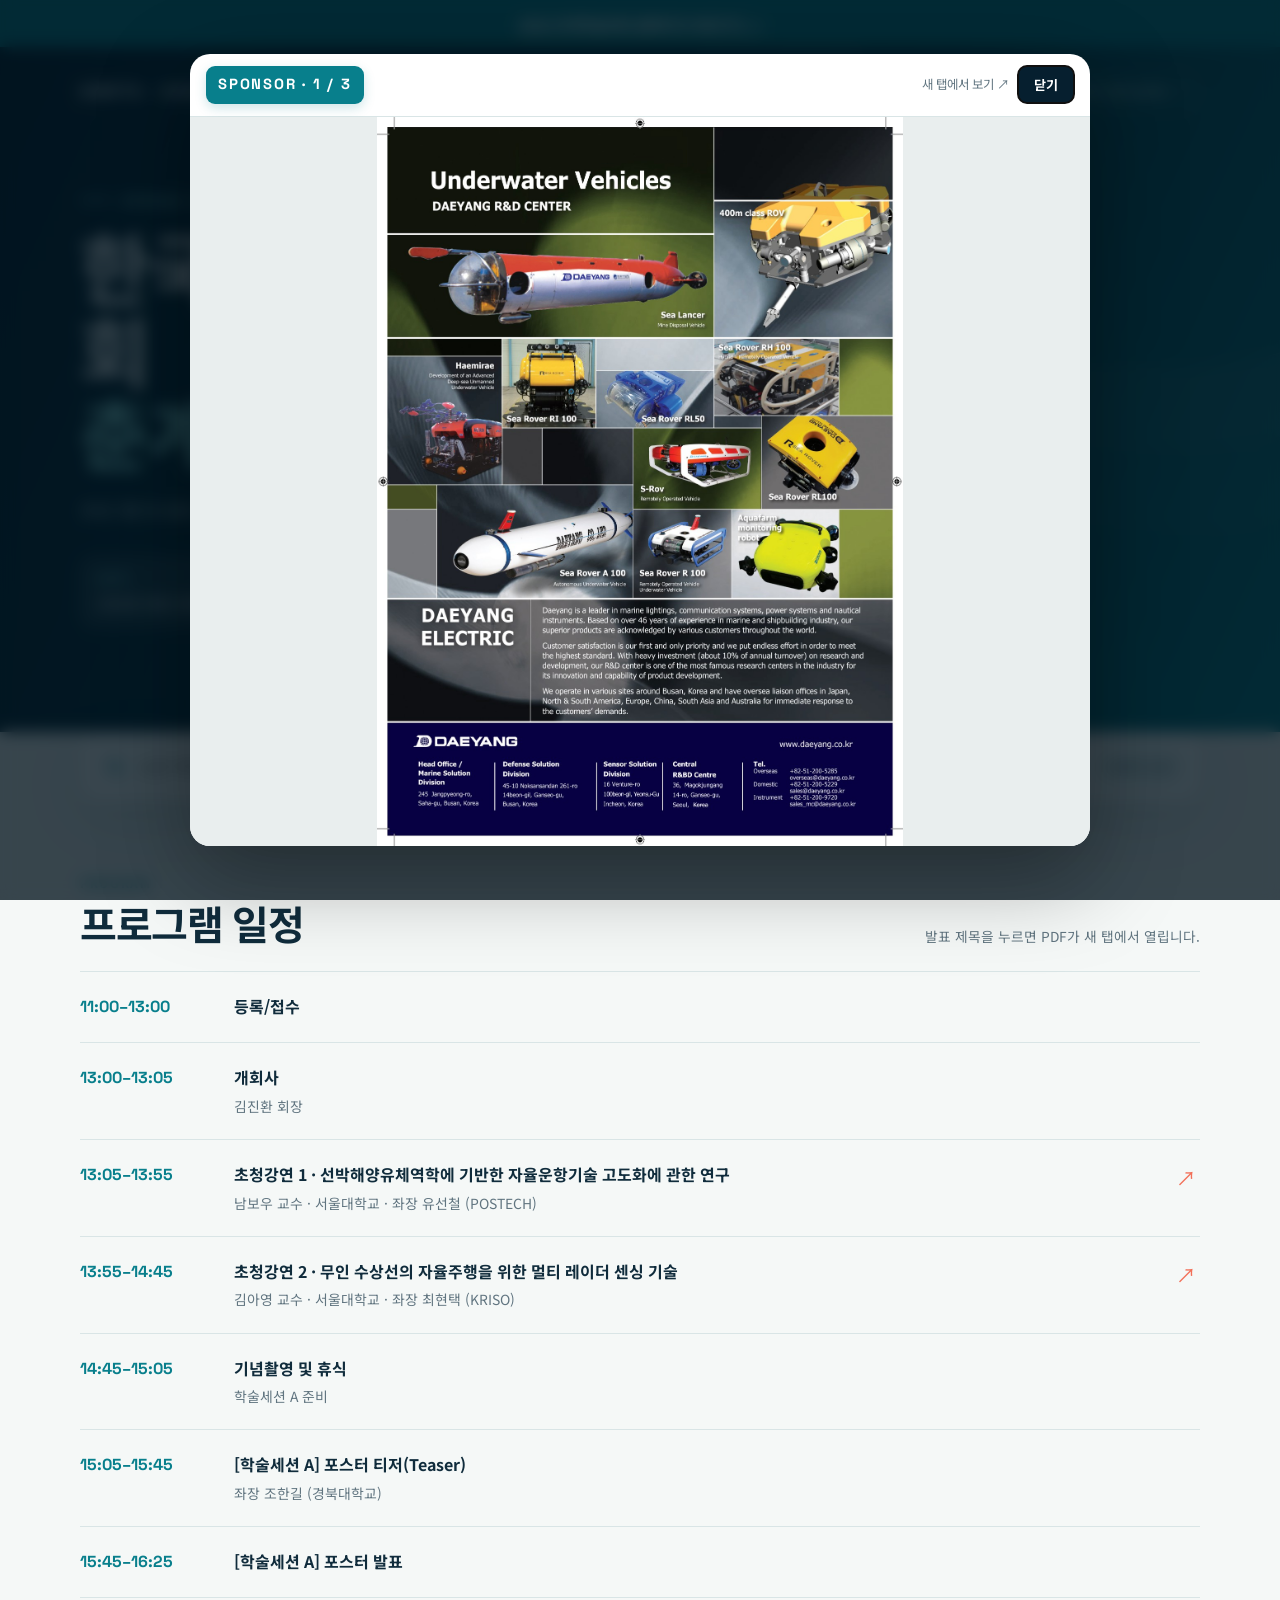
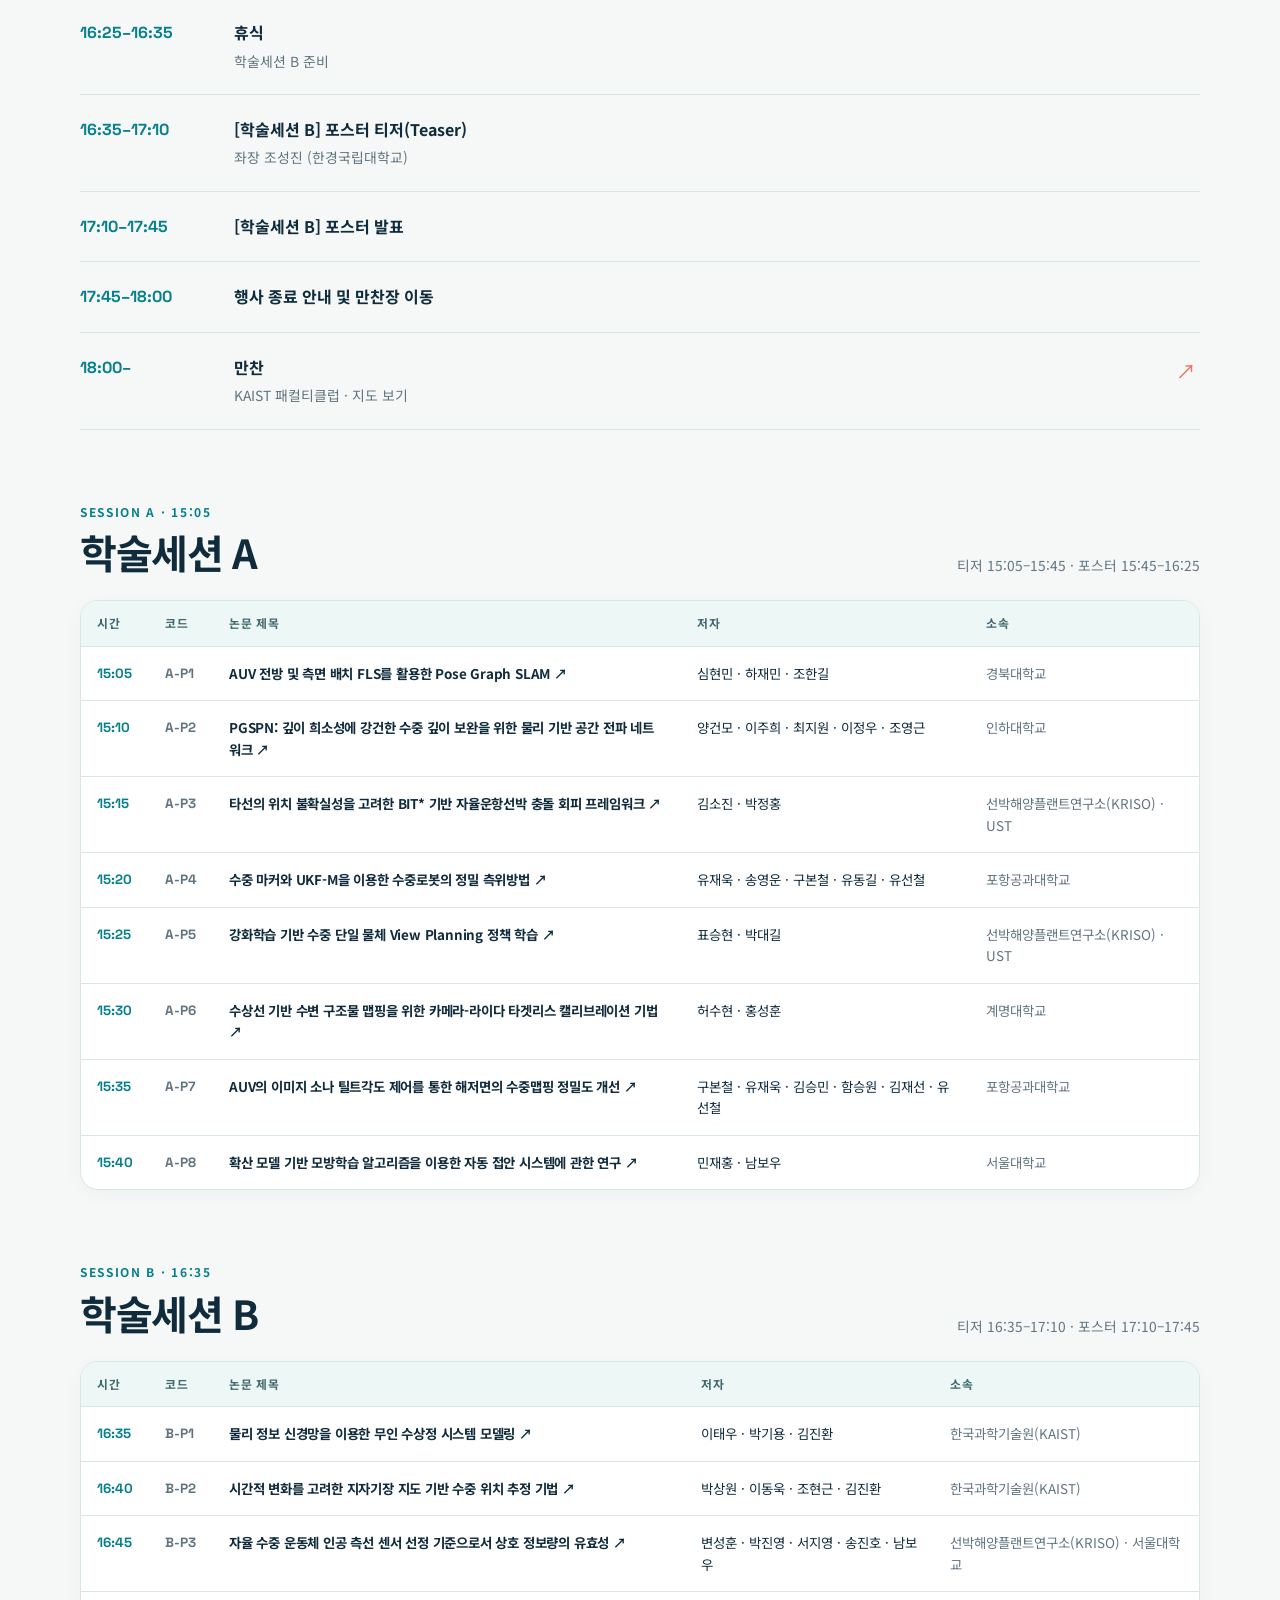
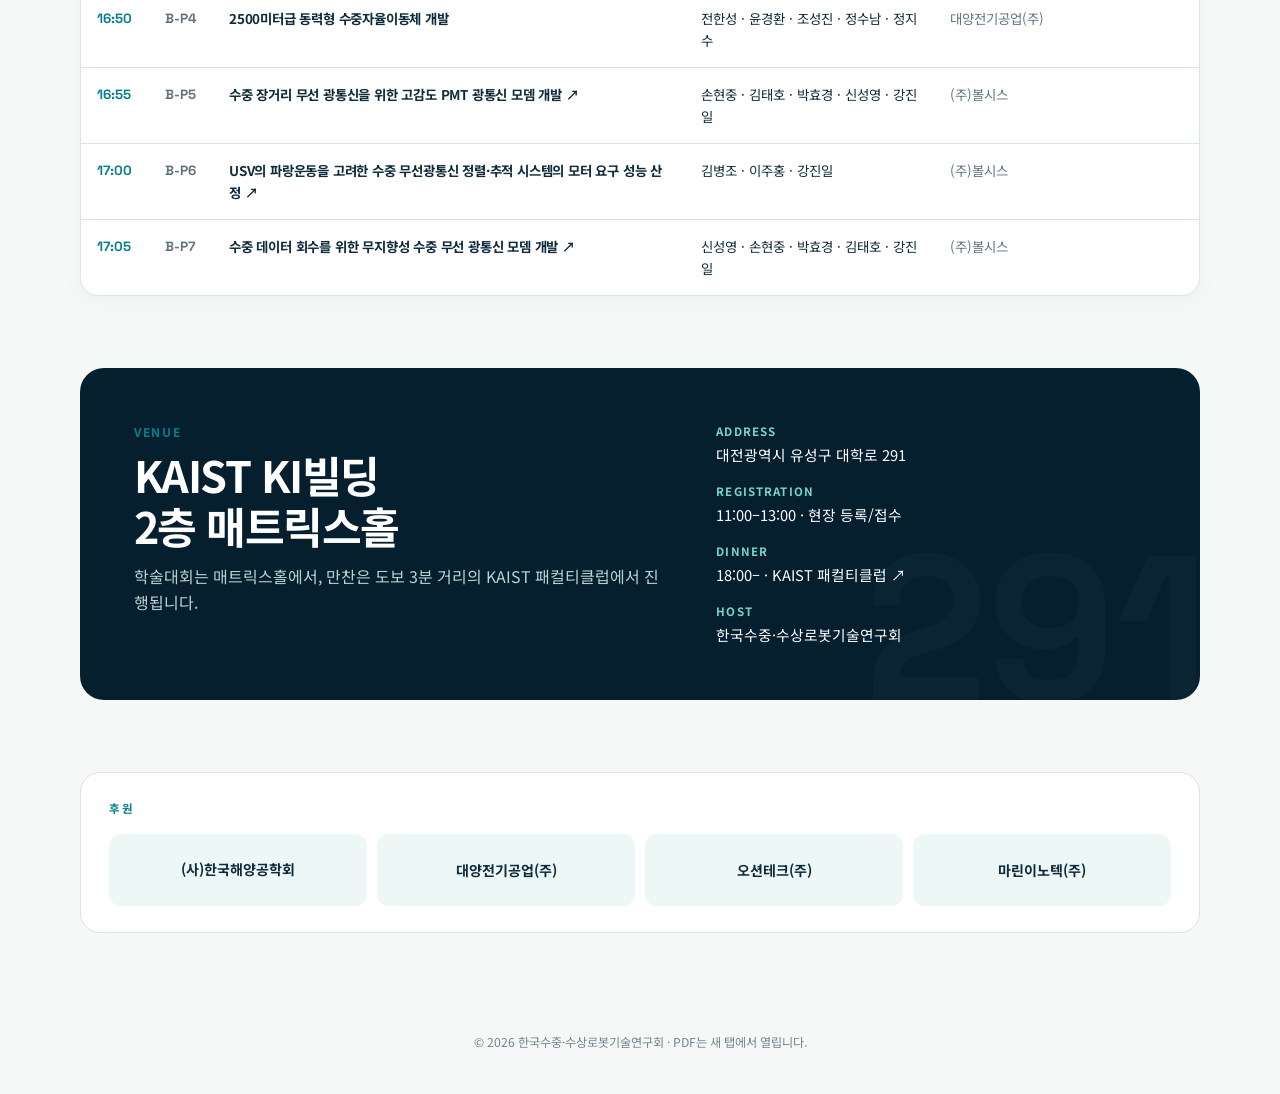
<file: index.html>
<!doctype html>
<html lang="ko">
<head>
  <meta charset="utf-8">
  <meta name="viewport" content="width=device-width, initial-scale=1">
  <meta name="theme-color" content="#061f2f">
  <title>2026 KMRTS 춘계학술대회 · 프로그램</title>
  <style>
    @import url('https://fonts.googleapis.com/css2?family=Noto+Sans+KR:wght@400;500;600;700&family=Space+Grotesk:wght@600;700&display=swap');
    :root{--ink:#102c3c;--muted:#617580;--ocean:#087f8c;--deep:#061f2f;--foam:#edf7f6;--coral:#f27059;--line:#d9e5e6;--paper:#fff;--shadow:0 18px 60px rgba(4,37,51,.10)}
    *{box-sizing:border-box}html{scroll-behavior:smooth}body{margin:0;background:#f5f8f7;color:var(--ink);font-family:'Noto Sans KR',system-ui,sans-serif;line-height:1.6}a{color:inherit}.wrap{width:min(1120px,calc(100% - 40px));margin:auto}
    .hero{position:relative;isolation:isolate;overflow:hidden;color:white;background:linear-gradient(115deg,#041b2a 0%,#063d4c 60%,#087f8c 100%);padding:24px 0 104px}.hero:after{content:"";position:absolute;z-index:-1;width:680px;height:680px;border:1px solid rgba(255,255,255,.12);border-radius:48% 52% 60% 40%;right:-260px;top:-360px;box-shadow:0 0 0 80px rgba(255,255,255,.025),0 0 0 160px rgba(255,255,255,.02)}
    nav{display:flex;align-items:center;justify-content:space-between}.brand{font-family:'Space Grotesk',sans-serif;font-weight:700;letter-spacing:.13em}.navlink{text-decoration:none;font-size:.88rem;color:#d5eceb;border:1px solid rgba(255,255,255,.24);padding:8px 13px;border-radius:99px}.eyebrow{display:flex;align-items:center;gap:10px;margin:78px 0 14px;color:#8ee1dc;font-size:.82rem;font-weight:700;letter-spacing:.16em;text-transform:uppercase}.eyebrow:before{content:"";width:32px;height:2px;background:#8ee1dc}.hero h1{font-size:clamp(2.35rem,6vw,5.25rem);line-height:1.08;letter-spacing:-.045em;max-width:850px;margin:0}.hero h1 span{color:#8ee1dc}.lead{max-width:620px;color:#cde0e2;font-size:1.05rem;margin:24px 0 32px}.meta{display:flex;gap:10px;flex-wrap:wrap}.pill{background:rgba(255,255,255,.1);border:1px solid rgba(255,255,255,.16);backdrop-filter:blur(10px);border-radius:14px;padding:12px 16px}.pill b{display:block;color:#7edbd6;font-size:.72rem;letter-spacing:.12em;margin-bottom:2px}.pill span{font-size:.9rem}
    main{margin-top:-54px;position:relative;z-index:2;padding-bottom:70px}.searchbar{background:white;border-radius:20px;box-shadow:var(--shadow);padding:16px;display:flex;gap:12px;align-items:center}.searchbar svg{margin-left:8px;color:var(--ocean);flex:none}.searchbar input{width:100%;border:0;outline:0;font:inherit;font-size:1rem;color:var(--ink);background:transparent}.count{white-space:nowrap;color:var(--muted);font-size:.82rem;background:var(--foam);padding:8px 12px;border-radius:99px}
    .section{margin-top:72px}.section-head{display:flex;justify-content:space-between;align-items:end;margin-bottom:24px}.kicker{color:var(--ocean);font-size:.75rem;font-weight:700;letter-spacing:.14em;text-transform:uppercase;margin-bottom:7px}.section h2{font-size:clamp(1.7rem,4vw,2.5rem);letter-spacing:-.035em;line-height:1.2;margin:0}.section-note{color:var(--muted);font-size:.86rem}.timeline{position:relative}.event{display:grid;grid-template-columns:130px 1fr;gap:24px;padding:22px 0;border-top:1px solid var(--line)}.event:last-child{border-bottom:1px solid var(--line)}.time{font-family:'Space Grotesk',sans-serif;font-weight:700;color:var(--ocean)}.event-title{font-weight:700}.event-detail{font-size:.87rem;color:var(--muted);margin-top:4px}.event-link{display:block;text-decoration:none;position:relative;padding-right:42px}.event-link:after{content:'↗';position:absolute;right:4px;top:0;color:var(--coral);font-size:1.25rem}.event-link:hover .event-title{color:var(--ocean)}
    .session-schedule{overflow-x:auto;background:var(--paper);border:1px solid var(--line);border-radius:18px;box-shadow:0 4px 20px rgba(6,31,47,.035)}.schedule-table{width:100%;min-width:820px;border-collapse:collapse;text-align:left}.schedule-table th{background:var(--foam);color:#416870;font-size:.74rem;letter-spacing:.06em;padding:13px 16px;border-bottom:1px solid var(--line)}.schedule-table td{padding:16px;border-bottom:1px solid var(--line);vertical-align:top;font-size:.84rem}.schedule-table tbody tr:last-child td{border-bottom:0}.schedule-table tbody tr:hover{background:#f8fbfa}.schedule-time{font-family:'Space Grotesk',sans-serif;color:var(--ocean);font-weight:700;white-space:nowrap}.schedule-code{font-family:'Space Grotesk',sans-serif;color:var(--muted);font-size:.78rem;font-weight:700;white-space:nowrap}.schedule-title{font-weight:700;text-decoration:none;letter-spacing:-.015em}.schedule-title[href]:hover{color:var(--ocean);text-decoration:underline;text-underline-offset:3px}.schedule-authors{color:var(--ink)}.schedule-affiliation{color:var(--muted)}.dinner-link{color:inherit;text-decoration:none}.dinner-link:hover{color:#8ee1dc;text-decoration:underline;text-underline-offset:3px}.empty{display:none;text-align:center;color:var(--muted);padding:60px 10px}.empty.show{display:block}.hidden{display:none!important}
    .venue{background:var(--deep);color:white;border-radius:24px;padding:clamp(28px,5vw,54px);display:grid;grid-template-columns:1.25fr 1fr;gap:45px;overflow:hidden;position:relative}.venue:after{content:'291';font-family:'Space Grotesk';font-size:13rem;font-weight:700;color:rgba(255,255,255,.025);position:absolute;right:-10px;bottom:-95px}.venue h2{font-size:clamp(1.7rem,4vw,2.7rem)}.venue p{color:#bcd0d2;margin:12px 0 0}.venue dl{margin:0;display:grid;gap:16px}.venue dt{color:#74d5d0;font-size:.72rem;letter-spacing:.1em;font-weight:700}.venue dd{margin:2px 0 0;font-size:.92rem}.sponsors{background:white;border:1px solid var(--line);border-radius:20px;padding:26px 28px}.sponsors-title{color:var(--ocean);font-size:.72rem;font-weight:700;letter-spacing:.14em;margin-bottom:16px}.sponsor-list{display:grid;grid-template-columns:repeat(4,minmax(0,1fr));gap:10px}.sponsor{appearance:none;border:0;font-family:inherit;display:flex;align-items:center;justify-content:center;min-height:72px;padding:12px;text-align:center;background:var(--foam);border-radius:12px;color:var(--ink);font-size:.88rem;font-weight:700}.sponsor[data-ad-index]{cursor:pointer;transition:.2s ease}.sponsor[data-ad-index]:hover,.sponsor[data-ad-index]:focus-visible{color:var(--ocean);background:#dff1ef;box-shadow:inset 0 0 0 1px #a8d7d3;outline:0}.footer{padding:30px 0 42px;color:#74868e;font-size:.76rem;text-align:center}
    .ad-modal{position:fixed;inset:0;z-index:1000;display:none;place-items:center;padding:22px;background:rgba(2,19,29,.78);backdrop-filter:blur(8px)}.ad-modal.show{display:grid}.ad-dialog{width:min(900px,100%);height:min(88vh,850px);display:flex;flex-direction:column;background:white;border-radius:20px;overflow:hidden;box-shadow:0 30px 90px rgba(0,0,0,.36)}.ad-head{display:flex;align-items:center;justify-content:space-between;gap:16px;padding:12px 16px;border-bottom:1px solid var(--line)}.ad-count{font-family:'Space Grotesk',sans-serif;color:white;background:var(--ocean);border-radius:9px;padding:7px 12px;font-size:.92rem;font-weight:700;letter-spacing:.12em;box-shadow:0 4px 12px rgba(8,127,140,.2)}.ad-actions{display:flex;align-items:center;gap:9px}.ad-open{color:var(--muted);font-size:.78rem;text-decoration:none}.ad-open:hover{color:var(--ocean)}.ad-close{appearance:none;border:0;border-radius:9px;background:var(--deep);color:white;padding:8px 16px;font:inherit;font-size:.82rem;font-weight:700;cursor:pointer}.ad-close:hover{background:var(--ocean)}.ad-image{display:block;width:100%;height:100%;min-height:0;object-fit:contain;background:#e9eeee}
    @media(max-width:720px){.wrap{width:min(100% - 26px,1120px)}.hero{padding-bottom:88px}.hero .eyebrow{margin-top:58px}.hero h1{font-size:2.55rem}.pill{width:100%}.searchbar{border-radius:15px}.count{display:none}.section{margin-top:56px}.section-head{align-items:start;flex-direction:column;gap:7px}.event{grid-template-columns:1fr;gap:5px}.session-schedule{overflow:visible;border-radius:14px}.schedule-table{min-width:0}.schedule-table thead{display:none}.schedule-table,.schedule-table tbody,.schedule-table tr,.schedule-table td{display:block;width:100%}.schedule-table tr{padding:10px 0;border-bottom:1px solid var(--line)}.schedule-table tbody tr:last-child{border-bottom:0}.schedule-table td{display:grid;grid-template-columns:64px minmax(0,1fr);gap:10px;padding:5px 14px;border:0;font-size:.82rem;overflow-wrap:anywhere}.schedule-table td:before{content:attr(data-label);color:#789099;font-size:.68rem;font-weight:700;letter-spacing:.04em}.schedule-table tbody tr:hover{background:transparent}.schedule-time{font-size:.95rem}.schedule-title{line-height:1.55}.venue{grid-template-columns:1fr;gap:30px}.sponsor-list{grid-template-columns:1fr 1fr}.sponsor{min-height:64px;font-size:.78rem}.navlink{display:none}}
    @media(prefers-reduced-motion:reduce){html{scroll-behavior:auto}.paper{transition:none}}
  </style>
</head>
<body>
  <aside aria-label="추계학술대회 안내" style="background:#087f8c;color:white;text-align:center;padding:12px 20px;font-size:.9rem"><a href="autumn/" style="color:inherit;font-weight:700;text-underline-offset:4px">2026 추계학술대회 홈페이지 바로가기 →</a></aside>
  <header class="hero">
    <div class="wrap">
      <nav><div class="brand">KMRTS · 2026</div><a class="navlink" href="02_program/program.pdf" target="_blank" rel="noopener">전체 프로그램 일정표 ↗</a></nav>
      <div class="eyebrow">Spring Conference</div>
      <h1>한국수중·수상로봇기술연구회<br><span>춘계학술대회</span></h1>
      <p class="lead">프로그램 및 발표 논문</p>
      <div class="meta"><div class="pill"><b>DATE</b><span>2026년 6월 25일(목) · 13:00–18:00</span></div><div class="pill"><b>VENUE</b><span>KAIST 본원 KI빌딩 2층 매트릭스홀</span></div></div>
    </div>
  </header>
  <main class="wrap">
    <div class="searchbar" role="search"><svg width="22" height="22" viewBox="0 0 24 24" fill="none" aria-hidden="true"><circle cx="11" cy="11" r="7" stroke="currentColor" stroke-width="2"/><path d="m16 16 5 5" stroke="currentColor" stroke-width="2"/></svg><input id="search" type="search" placeholder="논문 제목, 저자, 소속, 키워드 검색" aria-label="논문 검색"><span class="count" id="count">15편의 논문</span></div>
    <section class="section" id="program"><div class="section-head"><div><div class="kicker">Program</div><h2>프로그램 일정</h2></div><div class="section-note">발표 제목을 누르면 PDF가 새 탭에서 열립니다.</div></div><div class="timeline" id="timeline"></div></section>
    <section class="section" id="papers"><div class="section-head"><div><div class="kicker">Session A · 15:05</div><h2>학술세션 A</h2></div><div class="section-note">티저 15:05–15:45 · 포스터 15:45–16:25</div></div><div class="session-schedule"><table class="schedule-table"><thead><tr><th>시간</th><th>코드</th><th>논문 제목</th><th>저자</th><th>소속</th></tr></thead><tbody id="schedule-a" aria-label="학술세션 A 발표순서"></tbody></table></div></section>
    <section class="section"><div class="section-head"><div><div class="kicker">Session B · 16:35</div><h2>학술세션 B</h2></div><div class="section-note">티저 16:35–17:10 · 포스터 17:10–17:45</div></div><div class="session-schedule"><table class="schedule-table"><thead><tr><th>시간</th><th>코드</th><th>논문 제목</th><th>저자</th><th>소속</th></tr></thead><tbody id="schedule-b" aria-label="학술세션 B 발표순서"></tbody></table></div></section>
    <div class="empty" id="empty">검색 결과가 없습니다. 다른 키워드로 찾아보세요.</div>
    <section class="section venue"><div><div class="kicker">Venue</div><h2>KAIST KI빌딩<br>2층 매트릭스홀</h2><p>학술대회는 매트릭스홀에서, <a class="dinner-link" href="https://naver.me/5wW63eRJ" target="_blank" rel="noopener">만찬은 도보 3분 거리의 KAIST 패컬티클럽</a>에서 진행됩니다.</p></div><dl><div><dt>ADDRESS</dt><dd>대전광역시 유성구 대학로 291</dd></div><div><dt>REGISTRATION</dt><dd>11:00–13:00 · 현장 등록/접수</dd></div><div><dt>DINNER</dt><dd><a class="dinner-link" href="https://naver.me/5wW63eRJ" target="_blank" rel="noopener">18:00– · KAIST 패컬티클럽 ↗</a></dd></div><div><dt>HOST</dt><dd>한국수중·수상로봇기술연구회</dd></div></dl></section>
    <section class="section sponsors" aria-labelledby="sponsors-title"><div class="sponsors-title" id="sponsors-title">후원</div><div class="sponsor-list"><div class="sponsor">(사)한국해양공학회</div><button class="sponsor" type="button" data-ad-index="0" aria-label="대양전기공업 광고 보기">대양전기공업(주)</button><button class="sponsor" type="button" data-ad-index="1" aria-label="오션테크 광고 보기">오션테크(주)</button><button class="sponsor" type="button" data-ad-index="2" aria-label="마린이노텍 광고 보기">마린이노텍(주)</button></div></section>
  </main>
  <footer class="footer">© 2026 한국수중·수상로봇기술연구회 · PDF는 새 탭에서 열립니다.</footer>
  <div class="ad-modal" id="ad-modal" role="dialog" aria-modal="true" aria-labelledby="ad-title">
    <div class="ad-dialog">
      <div class="ad-head"><span class="ad-count" id="ad-title">SPONSOR · 1 / 3</span><div class="ad-actions"><a class="ad-open" id="ad-open" href="#" target="_blank" rel="noopener">새 탭에서 보기 ↗</a><button class="ad-close" id="ad-close" type="button">닫기</button></div></div>
      <img class="ad-image" id="ad-image" src="" alt="후원사 광고">
    </div>
  </div>
  <script id="paper-data" type="application/json">
  {"plenary":[{"time":"13:05–13:55","label":"초청강연 1","title":"선박해양유체역학에 기반한 자율운항기술 고도화에 관한 연구","speaker":"남보우 교수","affiliation":"서울대학교","chair":"유선철 (POSTECH)","file":"03_plenary/초청강연1_남보우교수님.pdf"},{"time":"13:55–14:45","label":"초청강연 2","title":"무인 수상선의 자율주행을 위한 멀티 레이더 센싱 기술","speaker":"김아영 교수","affiliation":"서울대학교","chair":"최현택 (KRISO)","file":"03_plenary/초청강연2_김아영교수님.pdf"}],"papers":[]}
  </script>
  <script>
    const fallbackPapers = [
      ['A-P1','A','AUV 전방 및 측면 배치 FLS를 활용한 Pose Graph SLAM','심현민 · 하재민 · 조한길','경북대학교','04_papers/A-P1_경북대_심현민.pdf','AUV,SLAM,FLS'],['A-P2','A','PGSPN: 깊이 희소성에 강건한 수중 깊이 보완을 위한 물리 기반 공간 전파 네트워크','양건모 · 이주희 · 최지원 · 이정우 · 조영근','인하대학교','04_papers/A-P2_인하대_양건모.pdf','수중 깊이 보완,공간 전파 네트워크'],['A-P3','A','타선의 위치 불확실성을 고려한 BIT* 기반 자율운항선박 충돌 회피 프레임워크','김소진 · 박정홍','선박해양플랜트연구소(KRISO) · UST','04_papers/A-P3_KRISO_김소진_.pdf','자율운항선박,충돌 회피,BIT*'],['A-P4','A','수중 마커와 UKF-M을 이용한 수중로봇의 정밀 측위방법','유재욱 · 송영운 · 구본철 · 유동길 · 유선철','포항공과대학교','04_papers/A-P4_포스텍_유재욱.pdf','수중 측위,UKF-M,능동형 마커'],['A-P5','A','강화학습 기반 수중 단일 물체 View Planning 정책 학습','표승현 · 박대길','선박해양플랜트연구소(KRISO) · UST','04_papers/A-P5_KRISO_표승현_.pdf','강화학습,View Planning'],['A-P6','A','수상선 기반 수변 구조물 맵핑을 위한 카메라-라이다 타겟리스 캘리브레이션 기법','허수현 · 홍성훈','계명대학교','04_papers/A-P6_계명대_허수현.pdf','Camera-LiDAR,캘리브레이션'],['A-P7','A','AUV의 이미지 소나 틸트각도 제어를 통한 해저면의 수중맵핑 정밀도 개선','구본철 · 유재욱 · 김승민 · 함승원 · 김재선 · 유선철','포항공과대학교','04_papers/A-P7_포스텍_구본철.pdf','이미지 소나,AUV,수중맵핑'],['A-P8','A','확산 모델 기반 모방학습 알고리즘을 이용한 자동 접안 시스템에 관한 연구','민재홍 · 남보우','서울대학교','04_papers/A-P8_서울대_민재홍_.pdf','자동 접안,확산 모델,모방학습'],['B-P1','B','물리 정보 신경망을 이용한 무인 수상정 시스템 모델링','이태우 · 박기용 · 김진환','한국과학기술원(KAIST)','04_papers/B-P1_KAIST_이태우_.pdf','무인 수상정,물리 정보 신경망'],['B-P2','B','시간적 변화를 고려한 지자기장 지도 기반 수중 위치 추정 기법','박상원 · 이동욱 · 조현근 · 김진환','한국과학기술원(KAIST)','04_papers/B-P2_KAIST_박상원_.pdf','지자기장 지도,수중 위치 추정'],['B-P3','B','자율 수중 운동체 인공 측선 센서 선정 기준으로서 상호 정보량의 유효성','변성훈 · 박진영 · 서지영 · 송진호 · 남보우','선박해양플랜트연구소(KRISO) · 서울대학교','04_papers/B-P3_KRISO_변성훈.pdf','인공 측선,상호 정보량,AUV'],['B-P4','B','2500미터급 동력형 수중자율이동체 개발','전한성 · 윤경환 · 조성진 · 정수남 · 정지수','대양전기공업(주)','','수중자율이동체,2500미터급,AUV',false],['B-P5','B','수중 장거리 무선 광통신을 위한 고감도 PMT 광통신 모뎀 개발','손현중 · 김태호 · 박효경 · 신성영 · 강진일','(주)볼시스','04_papers/B-P5_볼시스_손현중.pdf','수중 무선 광통신,PMT,광통신 모뎀'],['B-P6','B','USV의 파랑운동을 고려한 수중 무선광통신 정렬·추적 시스템의 모터 요구 성능 산정','김병조 · 이주홍 · 강진일','(주)볼시스','04_papers/B-P6_볼시스_김병조.pdf','UWOC,USV,PAT'],['B-P7','B','수중 데이터 회수를 위한 무지향성 수중 무선 광통신 모뎀 개발','신성영 · 손현중 · 박효경 · 김태호 · 강진일','(주)볼시스','04_papers/B-P7_볼시스_신성영.pdf','수중 무선 광통신,데이터 회수,무지향성 모뎀']
    ].map(x=>({code:x[0],session:x[1],title:x[2],authors:x[3],affiliation:x[4],file:x[5],keywords:x[6].split(','),submitted:x[7]!==false}));
    const staticEvents=[['11:00–13:00','등록/접수',''],['13:00–13:05','개회사','김진환 회장'],['14:45–15:05','기념촬영 및 휴식','학술세션 A 준비'],['15:05–15:45','[학술세션 A] 포스터 티저(Teaser)','좌장 조한길 (경북대학교)'],['15:45–16:25','[학술세션 A] 포스터 발표',''],['16:25–16:35','휴식','학술세션 B 준비'],['16:35–17:10','[학술세션 B] 포스터 티저(Teaser)','좌장 조성진 (한경국립대학교)'],['17:10–17:45','[학술세션 B] 포스터 발표',''],['17:45–18:00','행사 종료 안내 및 만찬장 이동',''],['18:00–','만찬','KAIST 패컬티클럽']];
    const ads=['01_ad/ad_1.jpg','01_ad/ad_2.jpg','01_ad/ad_3.jpg'];
    const adModal=document.getElementById('ad-modal'),adImage=document.getElementById('ad-image'),adOpen=document.getElementById('ad-open'),adTitle=document.getElementById('ad-title'),adClose=document.getElementById('ad-close');let currentAd=0,adSequence=false;
    function displayAd(index,sequence=false){currentAd=index;adSequence=sequence;const file=encodeURI(ads[currentAd]);adImage.src=file;adImage.alt=`후원사 광고 ${currentAd+1}`;adOpen.href=file;adTitle.textContent=`SPONSOR · ${currentAd+1} / ${ads.length}`;adModal.classList.add('show');document.body.style.overflow='hidden';adClose.focus()}
    function closeAd(){if(adSequence&&currentAd<ads.length-1){displayAd(currentAd+1,true);return}adModal.classList.remove('show');adImage.src='';document.body.style.overflow='';if(adSequence){try{sessionStorage.setItem('kmrts-ads-viewed','1')}catch(e){}}adSequence=false}
    function showAds(){
      try{if(sessionStorage.getItem('kmrts-ads-viewed'))return}catch(e){}
      displayAd(0,true);
    }
    adClose.addEventListener('click',closeAd);document.addEventListener('keydown',e=>{if(e.key==='Escape'&&adModal.classList.contains('show'))closeAd()});document.querySelectorAll('[data-ad-index]').forEach(button=>button.addEventListener('click',()=>displayAd(Number(button.dataset.adIndex),false)));
    const embedded=JSON.parse(document.getElementById('paper-data').textContent); embedded.papers=fallbackPapers;
    const esc=s=>String(s).replace(/[&<>'"]/g,c=>({'&':'&amp;','<':'&lt;','>':'&gt;',"'":'&#39;','"':'&quot;'}[c]));
    function render(data){
      const plenary=data.plenary.map(p=>`<div class="event"><div class="time">${esc(p.time)}</div><a class="event-link" href="${encodeURI(p.file)}" target="_blank" rel="noopener"><div class="event-title">${esc(p.label)} · ${esc(p.title)}</div><div class="event-detail">${esc(p.speaker)} · ${esc(p.affiliation)} · 좌장 ${esc(p.chair)}</div></a></div>`);
      const base=staticEvents.map(e=>{const content=e[1]==='만찬'?`<a class="event-link" href="https://naver.me/5wW63eRJ" target="_blank" rel="noopener"><div class="event-title">만찬</div><div class="event-detail">${e[2]} · 지도 보기</div></a>`:`<div><div class="event-title">${e[1]}</div>${e[2]?`<div class="event-detail">${e[2]}</div>`:''}</div>`;return `<div class="event" data-time="${e[0]}"><div class="time">${e[0]}</div>${content}</div>`});
      base.splice(2,0,...plenary);document.getElementById('timeline').innerHTML=base.join('');
      const sessionStarts={A:15*60+5,B:16*60+35};
      ['A','B'].forEach(session=>{data.papers.filter(p=>p.session===session).forEach((p,index)=>{const minutes=sessionStarts[session]+index*5;const time=`${String(Math.floor(minutes/60)).padStart(2,'0')}:${String(minutes%60).padStart(2,'0')}`;const available=p.submitted!==false&&p.file;const row=document.createElement('tr');row.className='schedule-row';row.dataset.search=[p.code,p.title,p.authors,p.affiliation,...p.keywords].join(' ').toLowerCase();const title=available?`<a class="schedule-title" href="${encodeURI(p.file)}" target="_blank" rel="noopener">${esc(p.title)} ↗</a>`:`<span class="schedule-title">${esc(p.title)}</span>`;row.innerHTML=`<td class="schedule-time" data-label="시간">${time}</td><td class="schedule-code" data-label="코드">${esc(p.code)}</td><td data-label="논문 제목">${title}</td><td class="schedule-authors" data-label="저자">${esc(p.authors)}</td><td class="schedule-affiliation" data-label="소속">${esc(p.affiliation)}</td>`;document.getElementById(`schedule-${session.toLowerCase()}`).appendChild(row)})});
      const search=document.getElementById('search');search.addEventListener('input',()=>{const q=search.value.trim().toLowerCase();let n=0;document.getElementById('program').classList.toggle('hidden',q.length>0);document.querySelectorAll('.schedule-row').forEach(row=>{const show=row.dataset.search.includes(q);row.classList.toggle('hidden',!show);if(show)n++});document.getElementById('count').textContent=`${n}편의 논문`;document.getElementById('empty').classList.toggle('show',n===0)});
    }
    showAds();
    fetch('papers.json?v=20260622-2',{cache:'no-store'}).then(r=>{if(!r.ok)throw 0;return r.json()}).then(render).catch(()=>render(embedded));
  </script>
</body>
</html>
</file>
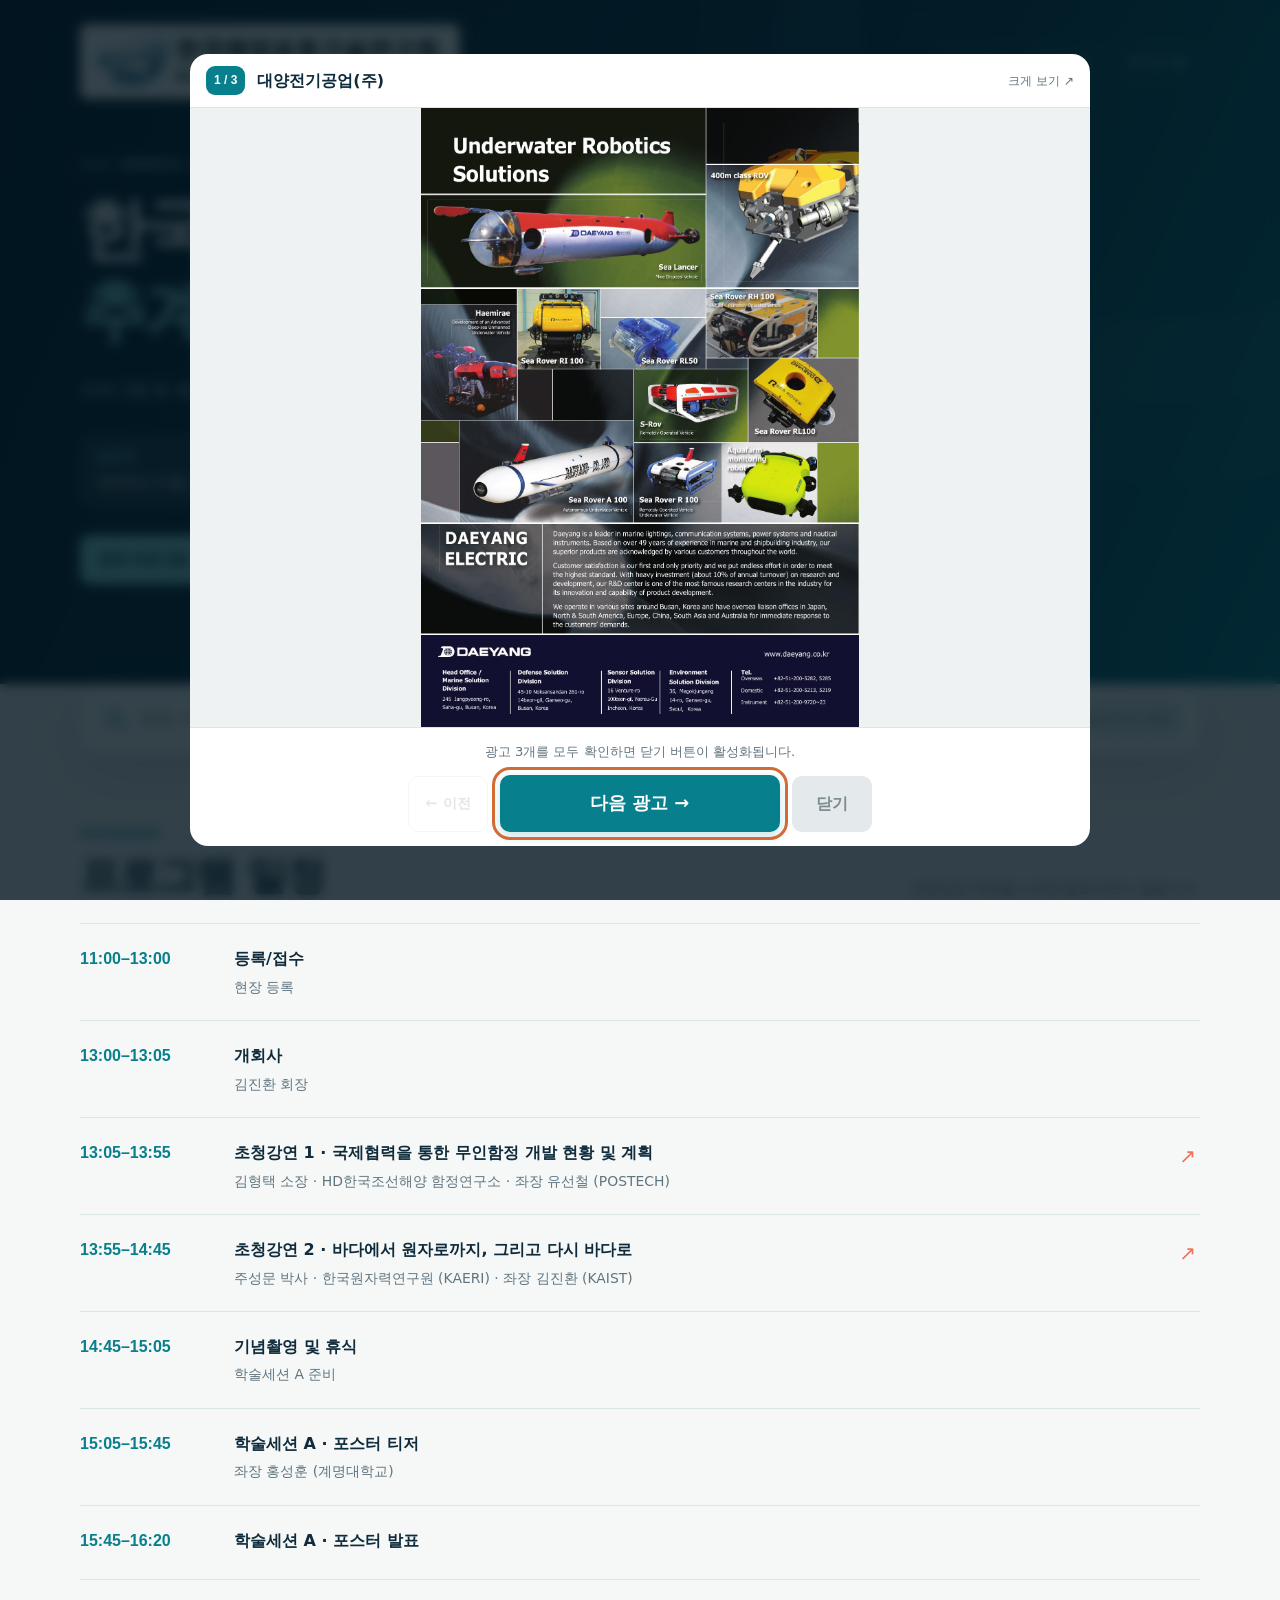
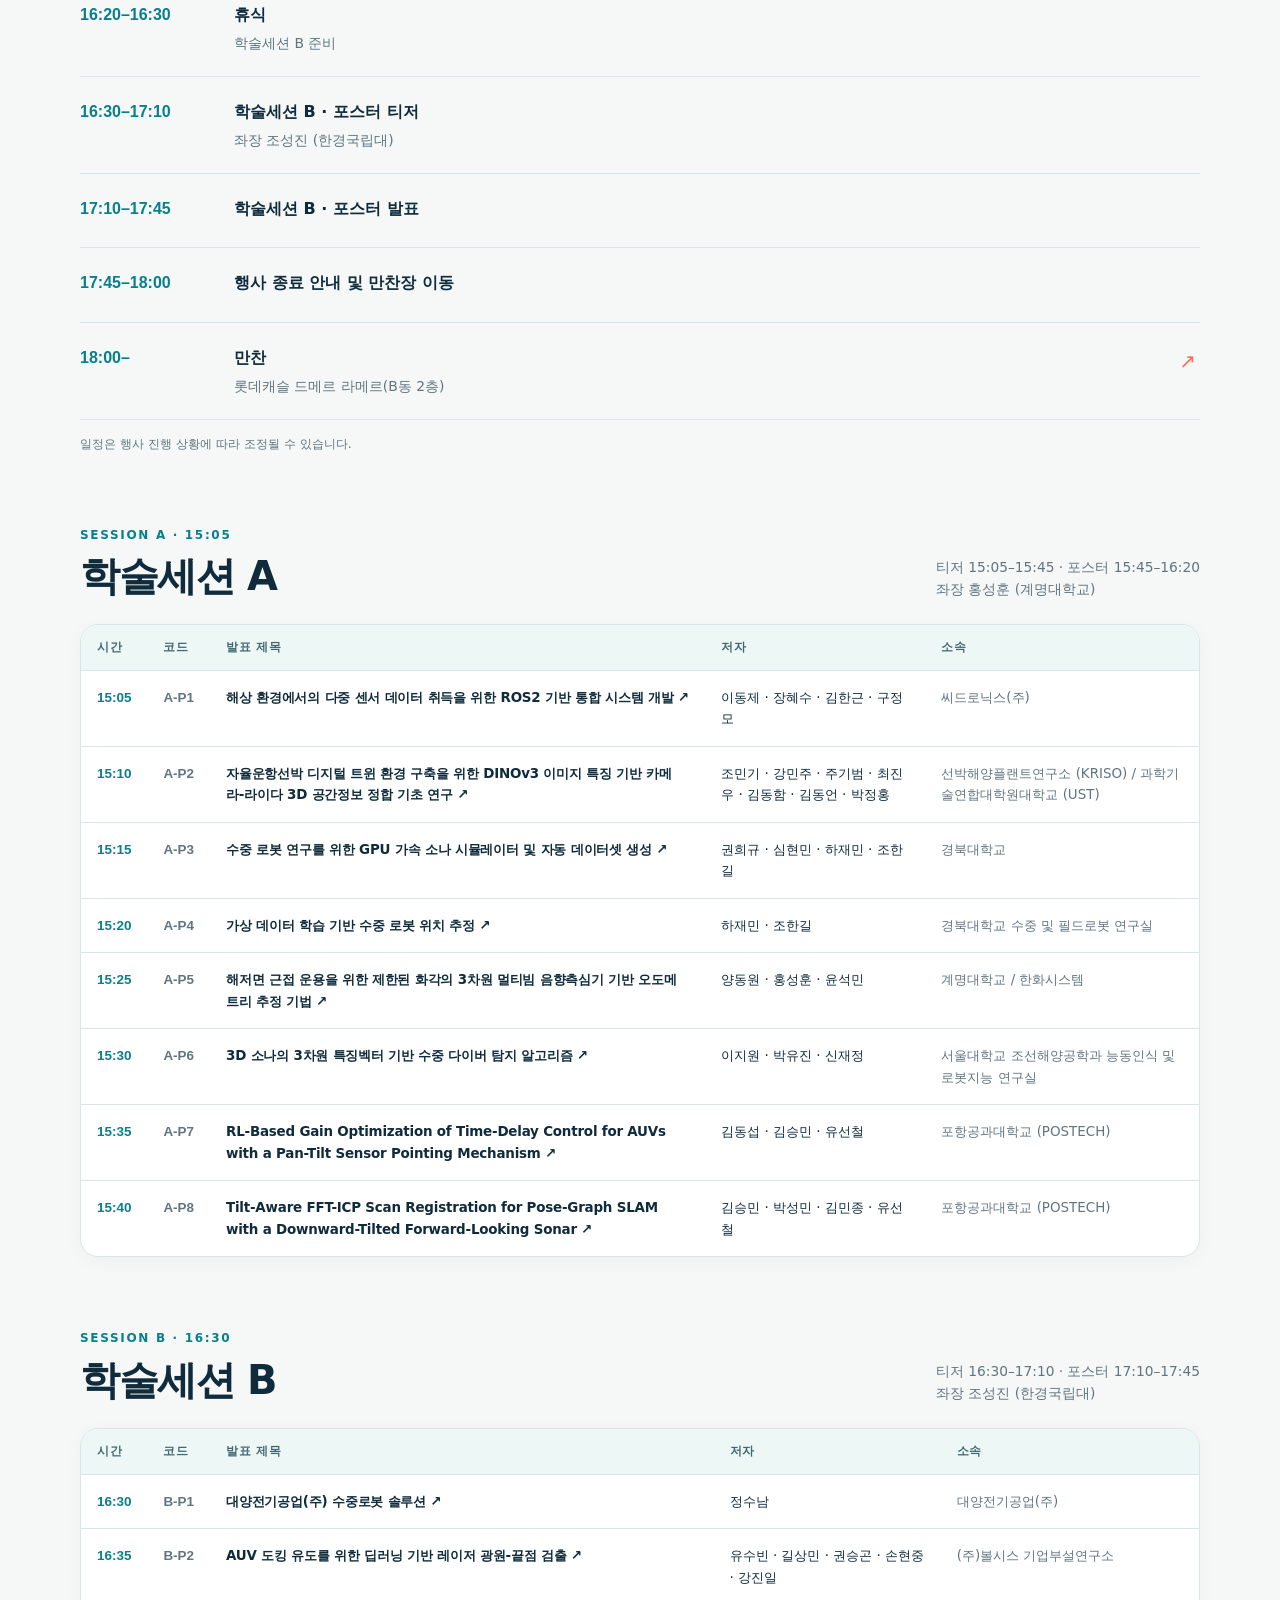
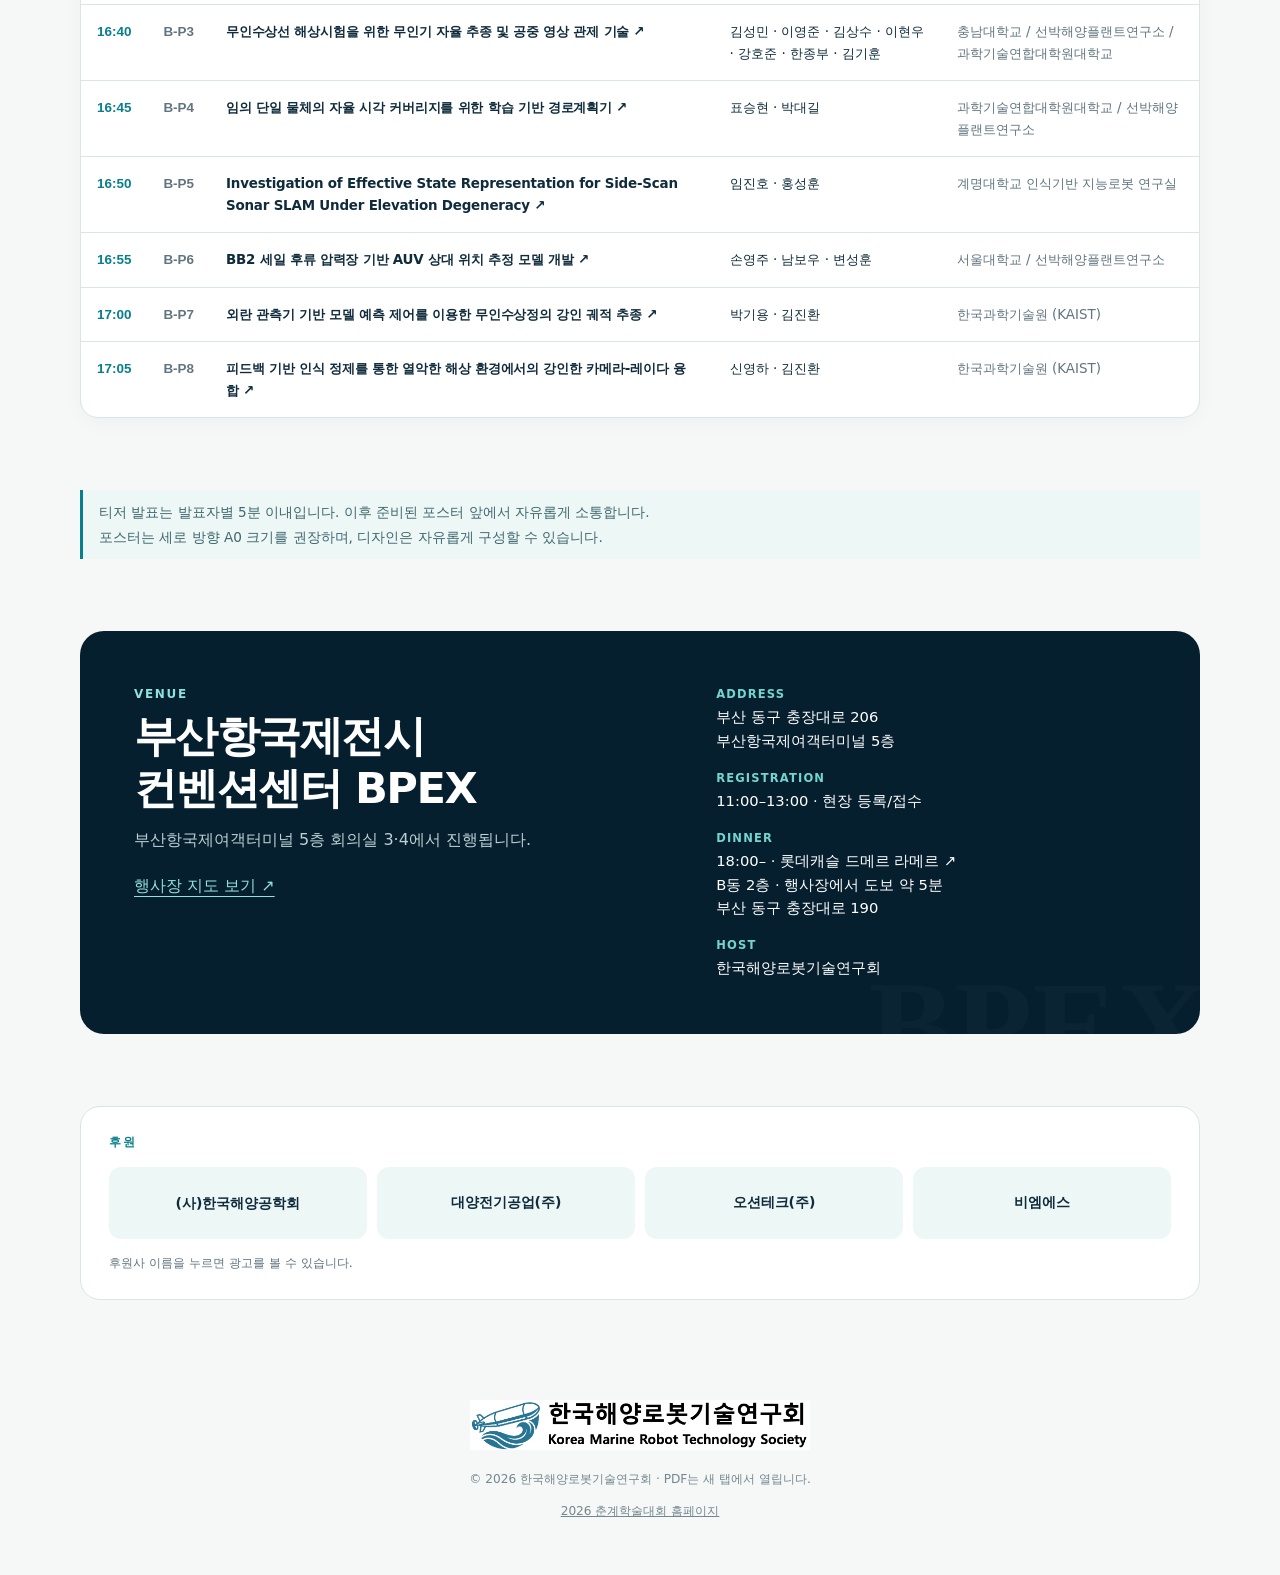
<file: autumn/index.html>
<!doctype html>
<html lang="ko"><head><meta charset="utf-8"><meta name="viewport" content="width=device-width, initial-scale=1">
<meta name="theme-color" content="#061f2f"><meta name="description" content="2026 한국해양로봇기술연구회 추계학술대회. 11월 13일 부산 BPEX에서 열리는 학술대회의 프로그램, 초청강연, 발표자료와 프로시딩을 확인하세요.">
<title>2026 KMRTS 추계학술대회 · 프로그램 및 발표자료</title>
<link rel="stylesheet" href="styles.css?v=20261109-ads2"></head><body>
<a class="skip-link" href="#main">본문 바로가기</a>
<header class="hero"><div class="wrap">
<nav aria-label="주 메뉴"><a href="#" aria-label="한국해양로봇기술연구회 추계학술대회 처음으로"><img class="brand-logo" src="assets/logo.png" width="1292" height="191" alt="한국해양로봇기술연구회 · Korea Marine Robot Technology Society"></a><div class="nav-links"><a class="navlink" href="#program">프로그램</a><a class="navlink" href="#papers">발표자료</a><a class="navlink" href="#venue">오시는 길</a></div></nav>
<div class="eyebrow">KMRTS 2026 · Autumn Conference</div>
<h1>한국해양로봇기술연구회<br><span>추계학술대회</span></h1><p class="lead">프로그램 및 발표자료</p>
<div class="meta"><div class="pill"><b>DATE</b><span>2026년 11월 13일(금) · 13:00–18:00</span></div><div class="pill"><b>VENUE</b><span>부산 BPEX · 회의실 3·4</span></div></div>
<div class="downloads"><a class="download-link" href="02_program/program.pdf" target="_blank" rel="noopener">전체 프로그램 <span aria-hidden="true">↗</span></a><a class="download-link secondary" href="downloads/proceedings.pdf?v=20261109-web117" target="_blank" rel="noopener">프로시딩 PDF <small>117쪽</small><span aria-hidden="true">↗</span></a><a class="download-link secondary" href="downloads/proceedings.pdf?v=20261109-web117" download="2026추계_프로시딩_웹용.pdf">프로시딩 다운로드 <span aria-hidden="true">↓</span></a><a class="download-link" href="https://forms.gle/cvCsPZrBPm2RnpTz8" target="_blank" rel="noopener noreferrer">인쇄본 신청 <span aria-hidden="true">↗</span></a></div>
</div></header>
<main class="wrap" id="main">
<div class="searchbar" role="search"><div class="search-field"><svg width="22" height="22" viewBox="0 0 24 24" fill="none" aria-hidden="true"><circle cx="11" cy="11" r="7" stroke="currentColor" stroke-width="2"/><path d="m16 16 5 5" stroke="currentColor" stroke-width="2"/></svg><input id="search" type="search" placeholder="제목, 저자, 소속, 키워드 검색" aria-label="학술세션 발표자료 검색"></div><span class="count" id="count" role="status" aria-live="polite">발표자료 16편</span></div>
<section class="section" id="program"><div class="section-head"><div><div class="kicker">Program</div><h2>프로그램 일정</h2></div><div class="section-note">초청강연 제목을 누르면 발표자료가 열립니다.</div></div><div class="timeline" id="timeline"></div><p class="data-note">일정은 행사 진행 상황에 따라 조정될 수 있습니다.</p></section>
<section class="section" id="papers"><div class="section-head"><div><div class="kicker">Session A · 15:05</div><h2>학술세션 A</h2></div><div class="section-note">티저 15:05–15:45 · 포스터 15:45–16:20<br>좌장 홍성훈 (계명대학교)</div></div><div class="session-schedule"><table class="schedule-table"><thead><tr><th scope="col">시간</th><th scope="col">코드</th><th scope="col">발표 제목</th><th scope="col">저자</th><th scope="col">소속</th></tr></thead><tbody id="schedule-a" aria-label="학술세션 A 발표순서"></tbody></table></div></section>
<section class="section" id="session-b"><div class="section-head"><div><div class="kicker">Session B · 16:30</div><h2>학술세션 B</h2></div><div class="section-note">티저 16:30–17:10 · 포스터 17:10–17:45<br>좌장 조성진 (한경국립대)</div></div><div class="session-schedule"><table class="schedule-table"><thead><tr><th scope="col">시간</th><th scope="col">코드</th><th scope="col">발표 제목</th><th scope="col">저자</th><th scope="col">소속</th></tr></thead><tbody id="schedule-b" aria-label="학술세션 B 발표순서"></tbody></table></div></section>
<div class="empty" id="empty" role="status">검색 결과가 없습니다. 다른 키워드로 찾아보세요.</div>
<section class="section" id="poster-info"><div class="poster-note">티저 발표는 발표자별 5분 이내입니다. 이후 준비된 포스터 앞에서 자유롭게 소통합니다.<br>포스터는 세로 방향 A0 크기를 권장하며, 디자인은 자유롭게 구성할 수 있습니다.</div></section>
<section class="section venue" id="venue"><div><div class="kicker">Venue</div><h2>부산항국제전시<br>컨벤션센터 BPEX</h2><p>부산항국제여객터미널 5층 회의실 3·4에서 진행됩니다.</p><a class="venue-map" href="https://www.google.com/maps/search/?api=1&amp;query=부산항국제전시컨벤션센터" target="_blank" rel="noopener">행사장 지도 보기 ↗</a></div><dl><div><dt>ADDRESS</dt><dd>부산 동구 충장대로 206<br>부산항국제여객터미널 5층</dd></div><div><dt>REGISTRATION</dt><dd>11:00–13:00 · 현장 등록/접수</dd></div><div><dt>DINNER</dt><dd><a class="dinner-link" href="https://www.google.com/maps/search/?api=1&amp;query=부산+롯데캐슬+드메르+라메르" target="_blank" rel="noopener">18:00– · 롯데캐슬 드메르 라메르 ↗</a><br>B동 2층 · 행사장에서 도보 약 5분<br>부산 동구 충장대로 190</dd></div><div><dt>HOST</dt><dd>한국해양로봇기술연구회</dd></div></dl></section>
<section class="section sponsors" aria-labelledby="sponsors-title"><div class="sponsors-title" id="sponsors-title">후원</div><div class="sponsor-list"><div class="sponsor">(사)한국해양공학회</div><button class="sponsor" type="button" data-ad-index="0">대양전기공업(주)</button><button class="sponsor" type="button" data-ad-index="1">오션테크(주)</button><button class="sponsor" type="button" data-ad-index="2">비엠에스</button></div><p class="data-note">후원사 이름을 누르면 광고를 볼 수 있습니다.</p></section>
<noscript><p class="section">발표자료 검색과 목록을 보려면 JavaScript를 켜 주세요. <a href="downloads/proceedings.pdf?v=20261109-web117">전체 프로시딩 PDF</a>에서도 모든 자료를 확인할 수 있습니다.</p></noscript>
</main><footer class="footer"><img src="assets/logo.png" alt="한국해양로봇기술연구회" width="1292" height="191" style="height:auto">© 2026 한국해양로봇기술연구회 · PDF는 새 탭에서 열립니다.<p><a href="../">2026 춘계학술대회 홈페이지</a></p></footer>
<dialog class="ad-modal" id="ad-modal" aria-labelledby="ad-name"><div class="ad-head"><div class="ad-title-wrap"><span class="ad-count" id="ad-count">1 / 3</span><h2 class="ad-name" id="ad-name">후원사 광고</h2></div><div class="ad-actions"><a class="ad-open" id="ad-open" target="_blank" rel="noopener">크게 보기 ↗</a></div></div><img class="ad-image" id="ad-image" alt=""><div class="ad-foot"><p id="ad-help" role="status" aria-live="polite">광고 3개를 모두 확인하면 닫기 버튼이 활성화됩니다.</p><button class="ad-step" id="ad-prev" type="button">← 이전</button><button class="ad-step ad-next" id="ad-next" type="button" autofocus>다음 광고 →</button><button class="ad-close" id="ad-close" type="button" aria-describedby="ad-help" disabled>닫기</button></div></dialog>
<script id="paper-data" type="application/json">{
  "conference": {
    "title": "2026 한국해양로봇기술연구회 추계학술대회",
    "host": "한국해양로봇기술연구회",
    "date": "2026년 11월 13일(금)",
    "time": "13:00–18:00",
    "venue": "부산항국제전시컨벤션센터(BPEX) 회의실 3·4",
    "address": "부산 동구 충장대로 206 부산항국제여객터미널 5층"
  },
  "plenary": [
    {
      "label": "초청강연 1",
      "title": "국제협력을 통한 무인함정 개발 현황 및 계획",
      "speaker": "김형택 소장",
      "affiliation": "HD한국조선해양 함정연구소",
      "chair": "유선철 (POSTECH)",
      "time": "13:05–13:55",
      "file": "03_plenary/plenary_1.pdf"
    },
    {
      "label": "초청강연 2",
      "title": "바다에서 원자로까지, 그리고 다시 바다로",
      "speaker": "주성문 박사",
      "affiliation": "한국원자력연구원 (KAERI)",
      "chair": "김진환 (KAIST)",
      "time": "13:55–14:45",
      "file": "03_plenary/plenary_2.pdf"
    }
  ],
  "papers": [
    {
      "code": "A-P1",
      "session": "A",
      "title": "해상 환경에서의 다중 센서 데이터 취득을 위한 ROS2 기반 통합 시스템 개발",
      "authors": "이동제 · 장혜수 · 김한근 · 구정모",
      "affiliation": "씨드로닉스(주)",
      "file": "04_papers/A-P1.pdf",
      "keywords": [
        "ROS2",
        "다중 센서",
        "데이터 취득",
        "Development of a ROS2-Based Integrated System for Multi-Sensor Data Acquisition in Maritime Environments"
      ]
    },
    {
      "code": "A-P2",
      "session": "A",
      "title": "자율운항선박 디지털 트윈 환경 구축을 위한 DINOv3 이미지 특징 기반 카메라-라이다 3D 공간정보 정합 기초 연구",
      "authors": "조민기 · 강민주 · 주기범 · 최진우 · 김동함 · 김동언 · 박정홍",
      "affiliation": "선박해양플랜트연구소 (KRISO) / 과학기술연합대학원대학교 (UST)",
      "file": "04_papers/A-P2.pdf",
      "keywords": [
        "DINOv3",
        "카메라",
        "라이다",
        "디지털 트윈",
        "Preliminary Study on Camera-LiDAR 3D Spatial Data Registration Using DINOv3 Image Features for Autonomous Ship Digital Twins"
      ]
    },
    {
      "code": "A-P3",
      "session": "A",
      "title": "수중 로봇 연구를 위한 GPU 가속 소나 시뮬레이터 및 자동 데이터셋 생성",
      "authors": "권희규 · 심현민 · 하재민 · 조한길",
      "affiliation": "경북대학교",
      "file": "04_papers/A-P3.pdf",
      "keywords": [
        "소나 시뮬레이션",
        "GPU",
        "레스터화",
        "음향 레이트레이싱",
        "렌더링",
        "GPU-Accelerated Sonar Simulator and Automatic Dataset Generation for Underwater Robot Research"
      ]
    },
    {
      "code": "A-P4",
      "session": "A",
      "title": "가상 데이터 학습 기반 수중 로봇 위치 추정",
      "authors": "하재민 · 조한길",
      "affiliation": "경북대학교 수중 및 필드로봇 연구실",
      "file": "04_papers/A-P4.pdf",
      "keywords": [
        "가상 소나이미지",
        "AUV",
        "위치추정",
        "고도화",
        "Underwater Robot Localization Based on Learning from Synthetic Data"
      ]
    },
    {
      "code": "A-P5",
      "session": "A",
      "title": "해저면 근접 운용을 위한 제한된 화각의 3차원 멀티빔 음향측심기 기반 오도메트리 추정 기법",
      "authors": "양동원 · 홍성훈 · 윤석민",
      "affiliation": "계명대학교 / 한화시스템",
      "file": "04_papers/A-P5.pdf",
      "keywords": [
        "멀티빔",
        "오도메트리",
        "해저면",
        "Odometry Estimation Using a Limited-FOV 3D Multibeam Sonar for Near-Bottom Operations"
      ]
    },
    {
      "code": "A-P6",
      "session": "A",
      "title": "3D 소나의 3차원 특징벡터 기반 수중 다이버 탐지 알고리즘",
      "authors": "이지원 · 박유진 · 신재정",
      "affiliation": "서울대학교 조선해양공학과 능동인식 및 로봇지능 연구실",
      "file": "04_papers/A-P6.pdf",
      "keywords": [
        "3D 소나",
        "다이버 탐지",
        "A 3D Feature Vector-based Underwater Diver Detection Algorithm using 3D SONAR"
      ]
    },
    {
      "code": "A-P7",
      "session": "A",
      "title": "RL-Based Gain Optimization of Time-Delay Control for AUVs with a Pan-Tilt Sensor Pointing Mechanism",
      "authors": "김동섭 · 김승민 · 유선철",
      "affiliation": "포항공과대학교 (POSTECH)",
      "file": "04_papers/A-P7.pdf",
      "keywords": [
        "강화학습",
        "TDC",
        "RL",
        "AUV"
      ]
    },
    {
      "code": "A-P8",
      "session": "A",
      "title": "Tilt-Aware FFT-ICP Scan Registration for Pose-Graph SLAM with a Downward-Tilted Forward-Looking Sonar",
      "authors": "김승민 · 박성민 · 김민종 · 유선철",
      "affiliation": "포항공과대학교 (POSTECH)",
      "file": "04_papers/A-P8.pdf",
      "keywords": [
        "FFT",
        "ICP",
        "SLAM",
        "소나"
      ]
    },
    {
      "code": "B-P1",
      "session": "B",
      "title": "대양전기공업(주) 수중로봇 솔루션",
      "authors": "정수남",
      "affiliation": "대양전기공업(주)",
      "file": "04_papers/B-P1.pdf",
      "keywords": [
        "수중로봇",
        "대양전기"
      ]
    },
    {
      "code": "B-P2",
      "session": "B",
      "title": "AUV 도킹 유도를 위한 딥러닝 기반 레이저 광원-끝점 검출",
      "authors": "유수빈 · 길상민 · 권승곤 · 손현중 · 강진일",
      "affiliation": "(주)볼시스 기업부설연구소",
      "file": "04_papers/B-P2.pdf",
      "keywords": [
        "AUV",
        "도킹",
        "레이저",
        "딥러닝",
        "Deep Learning-Based Laser Source-Endpoint Detection for AUV Docking Guidance"
      ]
    },
    {
      "code": "B-P3",
      "session": "B",
      "title": "무인수상선 해상시험을 위한 무인기 자율 추종 및 공중 영상 관제 기술",
      "authors": "김성민 · 이영준 · 김상수 · 이현우 · 강호준 · 한종부 · 김기훈",
      "affiliation": "충남대학교 / 선박해양플랜트연구소 / 과학기술연합대학원대학교",
      "file": "04_papers/B-P3.pdf",
      "keywords": [
        "USV",
        "UAV",
        "무인기",
        "관제 시스템",
        "Development of a UAV-Based Autonomous Tracking and Aerial Monitoring System for USV Sea Trials"
      ]
    },
    {
      "code": "B-P4",
      "session": "B",
      "title": "임의 단일 물체의 자율 시각 커버리지를 위한 학습 기반 경로계획기",
      "authors": "표승현 · 박대길",
      "affiliation": "과학기술연합대학원대학교 / 선박해양플랜트연구소",
      "file": "04_papers/B-P4.pdf",
      "keywords": [
        "강화학습",
        "시각 커버리지",
        "경로계획"
      ]
    },
    {
      "code": "B-P5",
      "session": "B",
      "title": "Investigation of Effective State Representation for Side-Scan Sonar SLAM Under Elevation Degeneracy",
      "authors": "임진호 · 홍성훈",
      "affiliation": "계명대학교 인식기반 지능로봇 연구실",
      "file": "04_papers/B-P5.pdf",
      "keywords": [
        "Side-Scan Sonar",
        "SLAM",
        "Elevation"
      ]
    },
    {
      "code": "B-P6",
      "session": "B",
      "title": "BB2 세일 후류 압력장 기반 AUV 상대 위치 추정 모델 개발",
      "authors": "손영주 · 남보우 · 변성훈",
      "affiliation": "서울대학교 / 선박해양플랜트연구소",
      "file": "04_papers/B-P6.pdf",
      "keywords": [
        "포텐셜 유동",
        "CFD",
        "BB2",
        "AUV",
        "상대 위치",
        "Development of a Model for AUV’s Relative Position Estimation from the BB2 Sail-Wake Pressure Field"
      ]
    },
    {
      "code": "B-P7",
      "session": "B",
      "title": "외란 관측기 기반 모델 예측 제어를 이용한 무인수상정의 강인 궤적 추종",
      "authors": "박기용 · 김진환",
      "affiliation": "한국과학기술원 (KAIST)",
      "file": "04_papers/B-P7.pdf",
      "keywords": [
        "DOB",
        "MPC",
        "USV",
        "궤적 추종",
        "DOB-MPC for Robust Trajectory Tracking of Autonomous Surface Vehicles"
      ]
    },
    {
      "code": "B-P8",
      "session": "B",
      "title": "피드백 기반 인식 정제를 통한 열악한 해상 환경에서의 강인한 카메라-레이다 융합",
      "authors": "신영하 · 김진환",
      "affiliation": "한국과학기술원 (KAIST)",
      "file": "04_papers/B-P8.pdf",
      "keywords": [
        "PRFusion",
        "카메라",
        "레이다",
        "센서 융합",
        "PRFusion: Feedback-Driven Perception Refinement for Robust Maritime Camera-Radar Fusion"
      ]
    }
  ],
  "ads": [
    {
      "name": "대양전기공업(주)",
      "image": "01_ad/ad_1.jpg"
    },
    {
      "name": "오션테크(주)",
      "image": "01_ad/ad_2.jpg"
    },
    {
      "name": "비엠에스",
      "image": "01_ad/ad_3.jpg"
    }
  ],
  "events": [
    [
      "11:00–13:00",
      "등록/접수",
      "현장 등록"
    ],
    [
      "13:00–13:05",
      "개회사",
      "김진환 회장"
    ],
    [
      "14:45–15:05",
      "기념촬영 및 휴식",
      "학술세션 A 준비"
    ],
    [
      "15:05–15:45",
      "학술세션 A · 포스터 티저",
      "좌장 홍성훈 (계명대학교)"
    ],
    [
      "15:45–16:20",
      "학술세션 A · 포스터 발표",
      ""
    ],
    [
      "16:20–16:30",
      "휴식",
      "학술세션 B 준비"
    ],
    [
      "16:30–17:10",
      "학술세션 B · 포스터 티저",
      "좌장 조성진 (한경국립대)"
    ],
    [
      "17:10–17:45",
      "학술세션 B · 포스터 발표",
      ""
    ],
    [
      "17:45–18:00",
      "행사 종료 안내 및 만찬장 이동",
      ""
    ],
    [
      "18:00–",
      "만찬",
      "롯데캐슬 드메르 라메르(B동 2층)"
    ]
  ]
}</script><script src="app.js?v=20261109-ads2" defer></script>
</body></html>
</file>
<file: autumn/styles.css>
:root{--ink:#102c3c;--muted:#617580;--ocean:#087f8c;--deep:#061f2f;--foam:#edf7f6;--coral:#f27059;--line:#d9e5e6;--paper:#fff;--shadow:0 18px 60px rgba(4,37,51,.10)}
    *{box-sizing:border-box}html{scroll-behavior:smooth}body{margin:0;background:#f5f8f7;color:var(--ink);font-family:'Noto Sans KR','Malgun Gothic',system-ui,sans-serif;line-height:1.6}a{color:inherit}.wrap{width:min(1120px,calc(100% - 40px));margin:auto}
    .hero{position:relative;isolation:isolate;overflow:hidden;color:white;background:linear-gradient(115deg,#041b2a 0%,#063d4c 60%,#087f8c 100%);padding:24px 0 104px}.hero:after{content:"";position:absolute;z-index:-1;width:680px;height:680px;border:1px solid rgba(255,255,255,.12);border-radius:48% 52% 60% 40%;right:-260px;top:-360px;box-shadow:0 0 0 80px rgba(255,255,255,.025),0 0 0 160px rgba(255,255,255,.02)}
    nav{display:flex;align-items:center;justify-content:space-between}.brand{font-family:'Space Grotesk',sans-serif;font-weight:700;letter-spacing:.13em}.navlink{text-decoration:none;font-size:.88rem;color:#d5eceb;border:1px solid rgba(255,255,255,.24);padding:8px 13px;border-radius:99px}.eyebrow{display:flex;align-items:center;gap:10px;margin:78px 0 14px;color:#8ee1dc;font-size:.82rem;font-weight:700;letter-spacing:.16em;text-transform:uppercase}.eyebrow:before{content:"";width:32px;height:2px;background:#8ee1dc}.hero h1{font-size:clamp(2.35rem,6vw,5.25rem);line-height:1.08;letter-spacing:-.045em;max-width:850px;margin:0}.hero h1 span{color:#8ee1dc}.lead{max-width:620px;color:#cde0e2;font-size:1.05rem;margin:24px 0 32px}.meta{display:flex;gap:10px;flex-wrap:wrap}.pill{background:rgba(255,255,255,.1);border:1px solid rgba(255,255,255,.16);backdrop-filter:blur(10px);border-radius:14px;padding:12px 16px}.pill b{display:block;color:#7edbd6;font-size:.72rem;letter-spacing:.12em;margin-bottom:2px}.pill span{font-size:.9rem}
    main{margin-top:-54px;position:relative;z-index:2;padding-bottom:70px}.searchbar{background:white;border-radius:20px;box-shadow:var(--shadow);padding:16px;display:flex;gap:12px;align-items:center}.searchbar svg{margin-left:8px;color:var(--ocean);flex:none}.searchbar input{width:100%;border:0;outline:0;font:inherit;font-size:1rem;color:var(--ink);background:transparent}.count{white-space:nowrap;color:var(--muted);font-size:.82rem;background:var(--foam);padding:8px 12px;border-radius:99px}
    .section{margin-top:72px}.section-head{display:flex;justify-content:space-between;align-items:end;margin-bottom:24px}.kicker{color:var(--ocean);font-size:.75rem;font-weight:700;letter-spacing:.14em;text-transform:uppercase;margin-bottom:7px}.section h2{font-size:clamp(1.7rem,4vw,2.5rem);letter-spacing:-.035em;line-height:1.2;margin:0}.section-note{color:var(--muted);font-size:.86rem}.timeline{position:relative}.event{display:grid;grid-template-columns:130px 1fr;gap:24px;padding:22px 0;border-top:1px solid var(--line)}.event:last-child{border-bottom:1px solid var(--line)}.time{font-family:'Space Grotesk',sans-serif;font-weight:700;color:var(--ocean)}.event-title{font-weight:700}.event-detail{font-size:.87rem;color:var(--muted);margin-top:4px}.event-link{display:block;text-decoration:none;position:relative;padding-right:42px}.event-link:after{content:'↗';position:absolute;right:4px;top:0;color:var(--coral);font-size:1.25rem}.event-link:hover .event-title{color:var(--ocean)}
    .session-schedule{overflow-x:auto;background:var(--paper);border:1px solid var(--line);border-radius:18px;box-shadow:0 4px 20px rgba(6,31,47,.035)}.schedule-table{width:100%;min-width:820px;border-collapse:collapse;text-align:left}.schedule-table th{background:var(--foam);color:#416870;font-size:.74rem;letter-spacing:.06em;padding:13px 16px;border-bottom:1px solid var(--line)}.schedule-table td{padding:16px;border-bottom:1px solid var(--line);vertical-align:top;font-size:.84rem}.schedule-table tbody tr:last-child td{border-bottom:0}.schedule-table tbody tr:hover{background:#f8fbfa}.schedule-time{font-family:'Space Grotesk',sans-serif;color:var(--ocean);font-weight:700;white-space:nowrap}.schedule-code{font-family:'Space Grotesk',sans-serif;color:var(--muted);font-size:.78rem;font-weight:700;white-space:nowrap}.schedule-title{font-weight:700;text-decoration:none;letter-spacing:-.015em}.schedule-title[href]:hover{color:var(--ocean);text-decoration:underline;text-underline-offset:3px}.schedule-authors{color:var(--ink)}.schedule-affiliation{color:var(--muted)}.dinner-link{color:inherit;text-decoration:none}.dinner-link:hover{color:#8ee1dc;text-decoration:underline;text-underline-offset:3px}.empty{display:none;text-align:center;color:var(--muted);padding:60px 10px}.empty.show{display:block}.hidden{display:none!important}
    .venue{background:var(--deep);color:white;border-radius:24px;padding:clamp(28px,5vw,54px);display:grid;grid-template-columns:1.25fr 1fr;gap:45px;overflow:hidden;position:relative}.venue:after{content:'BPEX';font-family:'Space Grotesk';font-size:8rem;font-weight:700;color:rgba(255,255,255,.025);position:absolute;right:-10px;bottom:-95px}.venue h2{font-size:clamp(1.7rem,4vw,2.7rem)}.venue p{color:#bcd0d2;margin:12px 0 0}.venue dl{margin:0;display:grid;gap:16px}.venue dt{color:#74d5d0;font-size:.72rem;letter-spacing:.1em;font-weight:700}.venue dd{margin:2px 0 0;font-size:.92rem}.sponsors{background:white;border:1px solid var(--line);border-radius:20px;padding:26px 28px}.sponsors-title{color:var(--ocean);font-size:.72rem;font-weight:700;letter-spacing:.14em;margin-bottom:16px}.sponsor-list{display:grid;grid-template-columns:repeat(4,minmax(0,1fr));gap:10px}.sponsor{appearance:none;border:0;font-family:inherit;display:flex;align-items:center;justify-content:center;min-height:72px;padding:12px;text-align:center;background:var(--foam);border-radius:12px;color:var(--ink);font-size:.88rem;font-weight:700}.sponsor[data-ad-index]{cursor:pointer;transition:.2s ease}.sponsor[data-ad-index]:hover,.sponsor[data-ad-index]:focus-visible{color:var(--ocean);background:#dff1ef;box-shadow:inset 0 0 0 1px #a8d7d3;outline:0}.footer{padding:30px 0 42px;color:#74868e;font-size:.76rem;text-align:center}
    .ad-modal{position:fixed;inset:0;z-index:1000;display:none;place-items:center;padding:22px;background:rgba(2,19,29,.78);backdrop-filter:blur(8px)}.ad-modal.show{display:grid}.ad-dialog{width:min(900px,100%);height:min(88vh,850px);display:flex;flex-direction:column;background:white;border-radius:20px;overflow:hidden;box-shadow:0 30px 90px rgba(0,0,0,.36)}.ad-head{display:flex;align-items:center;justify-content:space-between;gap:16px;padding:12px 16px;border-bottom:1px solid var(--line)}.ad-count{font-family:'Space Grotesk',sans-serif;color:white;background:var(--ocean);border-radius:9px;padding:7px 12px;font-size:.92rem;font-weight:700;letter-spacing:.12em;box-shadow:0 4px 12px rgba(8,127,140,.2)}.ad-actions{display:flex;align-items:center;gap:9px}.ad-open{color:var(--muted);font-size:.78rem;text-decoration:none}.ad-open:hover{color:var(--ocean)}.ad-close{appearance:none;border:0;border-radius:9px;background:var(--deep);color:white;padding:8px 16px;font:inherit;font-size:.82rem;font-weight:700;cursor:pointer}.ad-close:hover{background:var(--ocean)}.ad-image{display:block;width:100%;height:100%;min-height:0;object-fit:contain;background:#e9eeee}
    @media(max-width:720px){.wrap{width:min(100% - 26px,1120px)}.hero{padding-bottom:88px}.hero .eyebrow{margin-top:58px}.hero h1{font-size:2.55rem}.pill{width:100%}.searchbar{border-radius:15px}.count{display:none}.section{margin-top:56px}.section-head{align-items:start;flex-direction:column;gap:7px}.event{grid-template-columns:1fr;gap:5px}.session-schedule{overflow:visible;border-radius:14px}.schedule-table{min-width:0}.schedule-table thead{display:none}.schedule-table,.schedule-table tbody,.schedule-table tr,.schedule-table td{display:block;width:100%}.schedule-table tr{padding:10px 0;border-bottom:1px solid var(--line)}.schedule-table tbody tr:last-child{border-bottom:0}.schedule-table td{display:grid;grid-template-columns:64px minmax(0,1fr);gap:10px;padding:5px 14px;border:0;font-size:.82rem;overflow-wrap:anywhere}.schedule-table td:before{content:attr(data-label);color:#789099;font-size:.68rem;font-weight:700;letter-spacing:.04em}.schedule-table tbody tr:hover{background:transparent}.schedule-time{font-size:.95rem}.schedule-title{line-height:1.55}.venue{grid-template-columns:1fr;gap:30px}.sponsor-list{grid-template-columns:1fr 1fr}.sponsor{min-height:64px;font-size:.78rem}.navlink{display:none}}
    @media(prefers-reduced-motion:reduce){html{scroll-behavior:auto}.paper{transition:none}}

    [hidden]{display:none!important}.skip-link{position:fixed;z-index:2000;top:-60px;left:16px;padding:10px 16px;background:white;color:var(--deep)}.skip-link:focus{top:12px}
    a:focus-visible,button:focus-visible,input:focus-visible{outline:3px solid #d26b35;outline-offset:5px}button,a,input{-webkit-tap-highlight-color:transparent}
    .brand-logo{display:block;width:min(380px,48vw);height:auto;background:white;border-radius:8px;padding:12px 16px}.nav-links{display:flex;gap:8px}.hero h1{font-size:clamp(2.25rem,5.3vw,4.3rem);max-width:1000px;line-height:1.2;word-break:keep-all}.hero .eyebrow{margin-top:55px}.hero{padding-bottom:100px}
    .downloads{display:flex;gap:12px;flex-wrap:wrap;margin-top:28px}.download-link{display:inline-flex;align-items:center;gap:15px;padding:12px 18px;border-radius:10px;text-decoration:none;font-weight:700;font-size:.9rem;background:#8ee1dc;color:#062d3b}.download-link.secondary{background:transparent;color:white;border:1px solid #76979e}.download-link:hover{filter:brightness(1.08)}.download-link small{font-weight:400;opacity:.8}.data-note{font-size:.78rem;color:var(--muted);margin:14px 0 0}
    .venue a{position:relative;z-index:1}.venue-map{display:inline-flex;margin-top:20px;color:#8ee1dc;text-underline-offset:5px}.venue:after{pointer-events:none}.venue .kicker{color:#8ee1dc}.venue dd{overflow-wrap:anywhere}
    .searchbar{flex-wrap:wrap}.search-field{display:flex;align-items:center;flex:1;gap:12px;min-width:180px}.searchbar:focus-within{box-shadow:0 0 0 2px var(--ocean),var(--shadow)}.searchbar input:focus-visible{outline:none}.searchbar .count{display:block}.empty{border:1px dashed #bcced2;border-radius:16px;margin-top:25px;background:white}
    .ad-modal{position:fixed;margin:auto;inset:0;width:min(900px,calc(100% - 32px));max-width:none;height:min(88dvh,880px);max-height:calc(100dvh - 32px);padding:0;border:0;border-radius:18px;background:white;overflow:hidden;color:var(--ink)}.ad-modal:not([open]){display:none}.ad-modal[open]{display:flex;flex-direction:column}.ad-modal::backdrop{background:rgba(2,19,29,.80);backdrop-filter:blur(6px)}.ad-head{flex:none;flex-wrap:wrap;padding:12px 16px;gap:10px}.ad-title-wrap{min-width:0;display:flex;align-items:center;gap:12px}.ad-name{margin:0;font-size:1rem}.ad-count{font-size:.75rem;letter-spacing:0;padding:5px 8px;box-shadow:none}.ad-actions{margin-left:auto}.ad-image{flex:1;min-height:0;object-fit:contain;width:100%;background:#eef2f2}.ad-foot{display:flex;justify-content:space-between;align-items:center;gap:12px;padding:10px 16px;border-top:1px solid var(--line);flex:none}.ad-step{border:1px solid var(--line);border-radius:8px;background:white;padding:7px 14px;font:inherit;font-size:.8rem;cursor:pointer}.ad-step:disabled{opacity:.35;cursor:default}.ad-foot p{font-size:.75rem;color:var(--muted);margin:0}.footer img{display:block;width:min(340px,80%);margin:0 auto 20px}.poster-note{border-left:3px solid var(--ocean);padding:10px 16px;background:var(--foam);font-size:.85rem;line-height:1.8;color:#416870}
    @media(max-width:720px){.brand-logo{width:min(330px,86vw);padding:10px 12px}.nav-links{display:none}.hero .eyebrow{margin-top:42px}.hero h1{font-size:clamp(1.85rem,7.5vw,2.65rem)}.downloads{gap:9px}.download-link{padding:11px 13px;font-size:.8rem}.searchbar{padding:14px;gap:9px}.searchbar .count{font-size:.74rem;padding:5px 10px;margin-left:36px}.section-note{line-height:1.8}.ad-name{font-size:.85rem}.ad-head{padding:10px 12px}.ad-title-wrap{gap:7px}.ad-foot{padding:10px 12px}.ad-foot p{display:none}.ad-close{padding:7px 12px}.ad-modal{width:calc(100% - 20px);max-height:calc(100dvh - 20px)}.schedule-table td{grid-template-columns:54px minmax(0,1fr)}.schedule-title{overflow-wrap:anywhere;word-break:normal}.venue:after{font-size:6rem;bottom:-65px}}

/* Sponsor navigation stays prominent and reachable on narrow screens. */
.ad-head,.ad-foot{align-self:stretch}
.ad-foot{display:grid;grid-template-columns:auto minmax(0,280px) auto;justify-content:center;gap:12px;padding:14px 18px}
.ad-foot p{display:block;grid-column:1/-1;text-align:center;font-size:.82rem;line-height:1.5;margin:0 0 2px}
.ad-foot .ad-step,.ad-foot .ad-close{min-height:56px;border-radius:10px;font-family:inherit;font-weight:700}
.ad-foot .ad-step{padding:12px 16px;font-size:.9rem}
.ad-foot .ad-next{background:#087f8c;border:2px solid #087f8c;color:#fff;font-size:1.12rem;padding:12px 24px;box-shadow:0 4px 12px rgba(8,127,140,.22)}
.ad-foot .ad-next:hover:not(:disabled){background:#066571;border-color:#066571}
.ad-foot .ad-close{padding:12px 24px;font-size:1rem;background:#061f2f;color:#fff}
.ad-foot .ad-close:hover:not(:disabled){background:#087f8c}
.ad-foot .ad-close:disabled,.ad-foot .ad-next:disabled{opacity:1;background:#e4eaec;border-color:#e4eaec;color:#7b8b92;box-shadow:none;cursor:not-allowed}
@media(max-width:720px){.ad-foot{grid-template-columns:auto minmax(0,1fr) auto;gap:8px;padding:12px}.ad-foot p{display:block;font-size:.72rem}.ad-foot .ad-step{padding:10px;font-size:.8rem}.ad-foot .ad-next{padding:10px 12px;font-size:1rem}.ad-foot .ad-close{padding:10px 16px;font-size:.95rem}}
</file>
